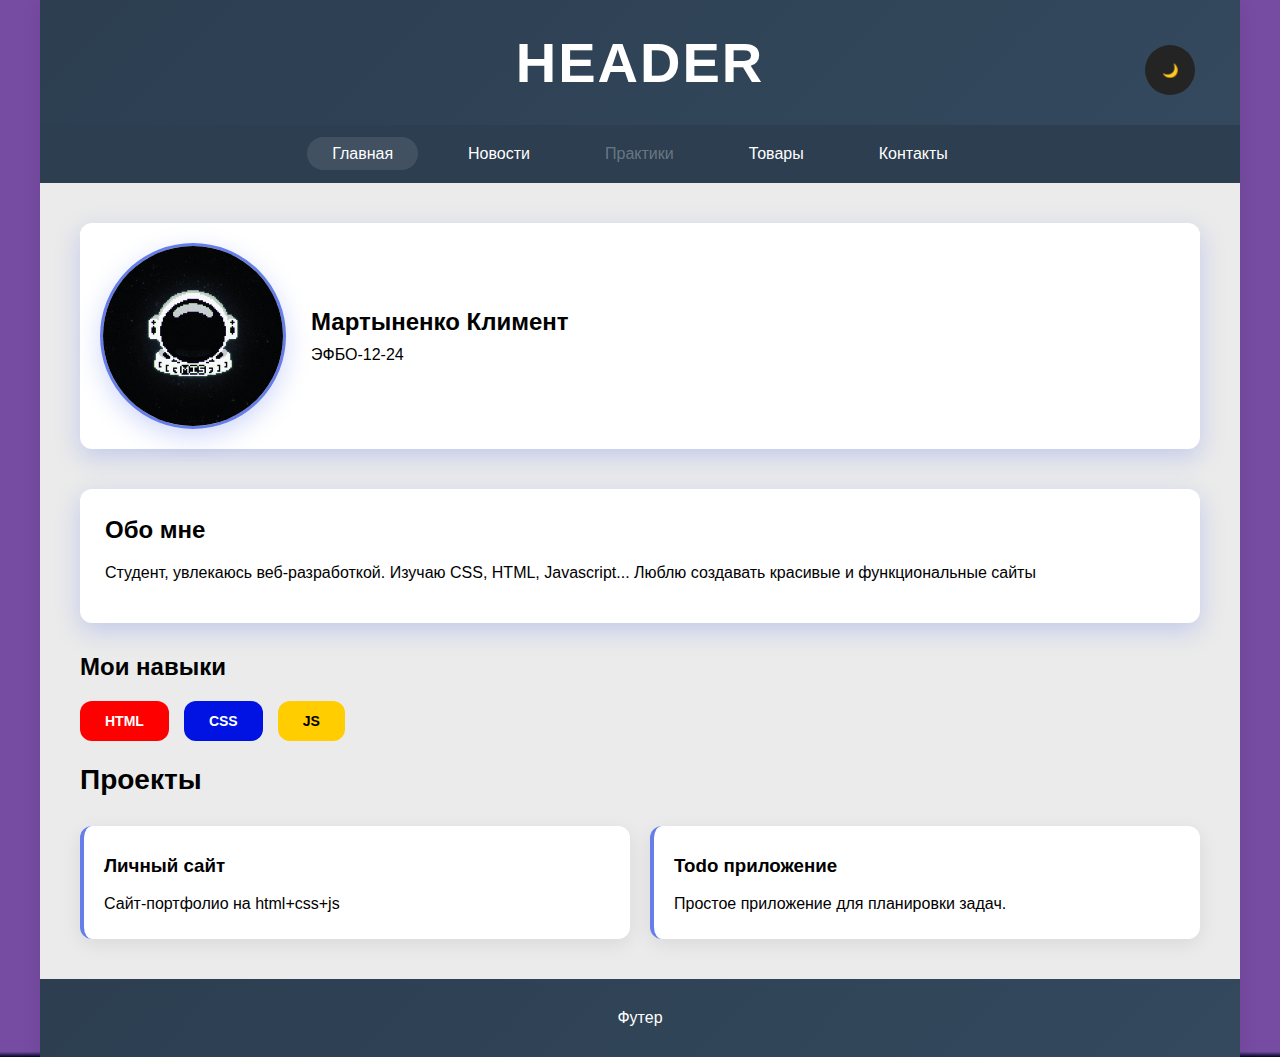
<file: index_v1.html>
<!DOCTYPE html>
<html lang="ru">
<head>
	<meta charset="UTF-8">
	<meta name="viewport" content="width=device-width, initial-scale=1.0">
	<title>Семестровая работа</title>
	<link rel="stylesheet" href="assets/styles.css">
</head>
<body>
<div class="page-container">

	<!-- HEADER -->
	<header class="header">
		<h1 class="header__title">HEADER</h1>
		<button class="btn-theme" id="theme-toggle">🌙</button>
	</header>

	<!-- NAVIGATION -->
	<nav class="nav">
		<ul class="nav__list">
			<li class="nav__item nav__item--active"><a class="nav__link " href="index_v1.html">Главная</a></li>
			<li class="nav__item"><a class="nav__link" href="pages/news.html">Новости</a></li>
			<li class="nav__item nav__item--disabled"><a class="nav__link" href="pages/practices.html">Практики</a></li>
			<li class="nav__item"><a class="nav__link" href="pages/goods_v1.html">Товары</a></li>
			<li class="nav__item"><a class="nav__link" href="pages/contacts.html">Контакты</a></li>
		</ul>
	</nav>

	<!-- MAIN CONTENT -->
	<main class="main">

		<!-- PROFILE -->
		<div class="profile">
			<img class="profile__photo" src="assets/images/photo.png" alt="Фото автора">
			<div class="profile__box">
				<h2 class="profile__name">Мартыненко Климент</h2>
				<p class="profile__group">ЭФБО-12-24</p>
			</div>

		</div>

		<!-- ABOUT ME -->
		<div class="about">
			<h2 class="about__title">Обо мне</h2>
			<p class="about__text">Студент, увлекаюсь веб-разработкой. Изучаю CSS, HTML, Javascript...
				Люблю создавать красивые и функциональные сайты</p>
		</div>

		<!-- SKILLS -->
		<h2 class="skills__title">Мои навыки</h2>
		<div class="skills">
			<div class="skills__item skills__item--html">HTML</div>
			<div class="skills__item skills__item--css">CSS</div>
			<div class="skills__item skills__item--js">JS</div>
		</div>

		<!-- EXPERIENCE -->
		<h2 class="experience__title">Проекты</h2>
		<div class="experience">
			<div class="experience__card">
				<h3 class="experience__position">Личный сайт</h3>
				<p class="experience__description">Сайт-портфолио на html+css+js</p>
			</div>
			<div class="experience__card">
				<h3 class="experience__position">Todo приложение</h3>
				<p class="experience__description">Простое приложение для планировки задач.</p>
			</div>
		</div>

	</main>

	<!-- FOOTER -->
	<footer class="footer">
		<div class="footer__text">Футер</div>
	</footer>

</div>
</body>
<audio id="mySound" src="assets/dm.mp3"></audio>
<script src="./index.js" defer></script>
</html>
</file>
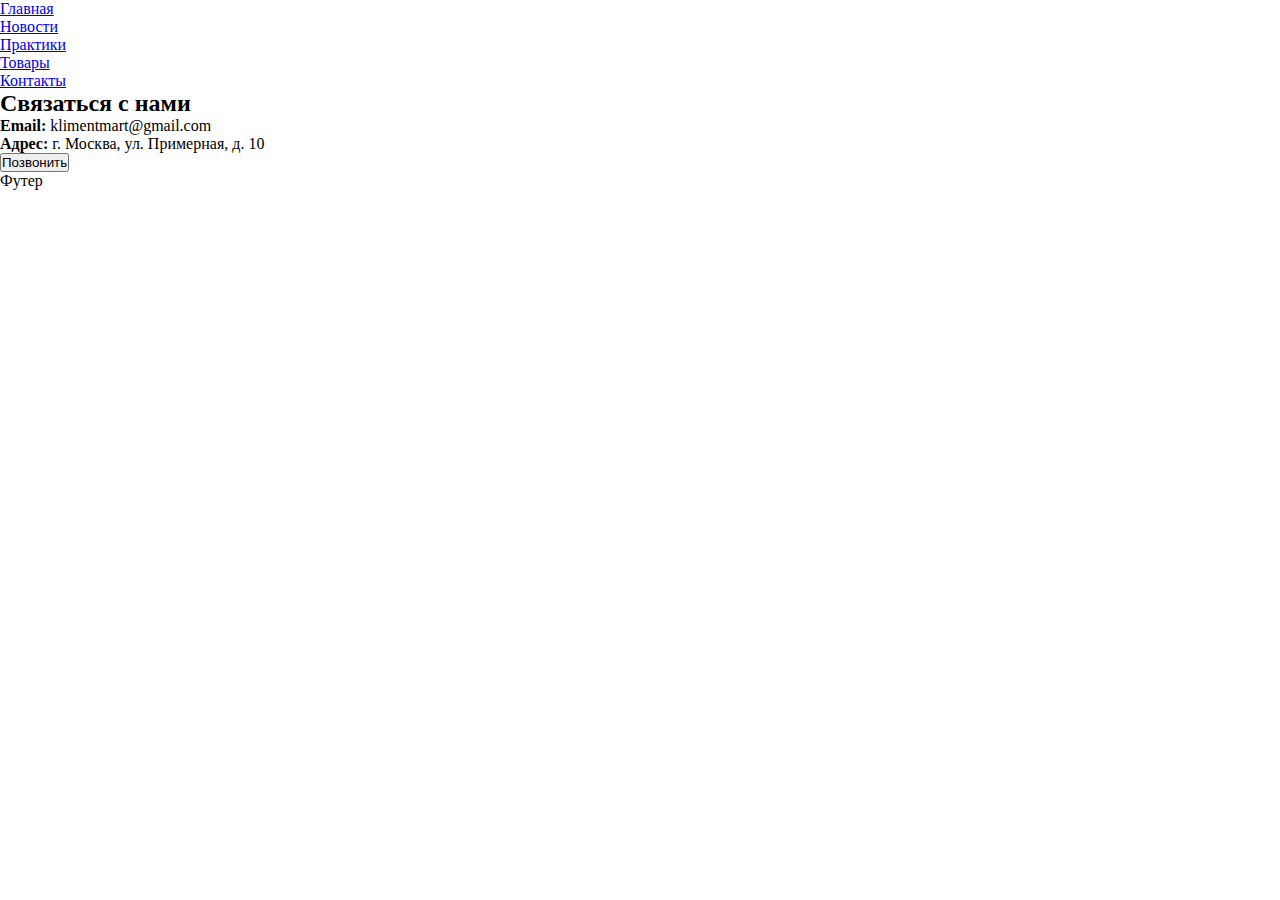
<file: pages/contacts.html>
<!DOCTYPE html>
<html lang="en">
<head>
	<meta charset="UTF-8">
	<link rel="stylesheet" href="../styles.css">
	<title>Title</title>
</head>
<body>
<!-- HEADER -->
<header id="header">
	<div id="menu">
		<ul>
			<li><a href="index.html">Главная</a></li>
			<li><a href="news.html">Новости</a></li>
			<li><a href="practices.html">Практики</a></li>
			<li><a href="goods.html">Товары</a></li>
			<li><a href="contacts.html">Контакты</a></li>
		</ul>
	</div>
</header>

<!-- MAIN -->
<main>
	<div>
		<h2>Связаться с нами</h2>
		<p><strong>Email:</strong> klimentmart@gmail.com</p>
		<p><strong>Адрес:</strong> г. Москва, ул. Примерная, д. 10</p>
		<button onclick="alert('Мы скоро вам перезвоним')">Позвонить</button>
	</div>
</main>

<!-- FOOTER -->
<footer>
	<div id="footer">Футер</div>
</footer>
</body>
</html>
</file>
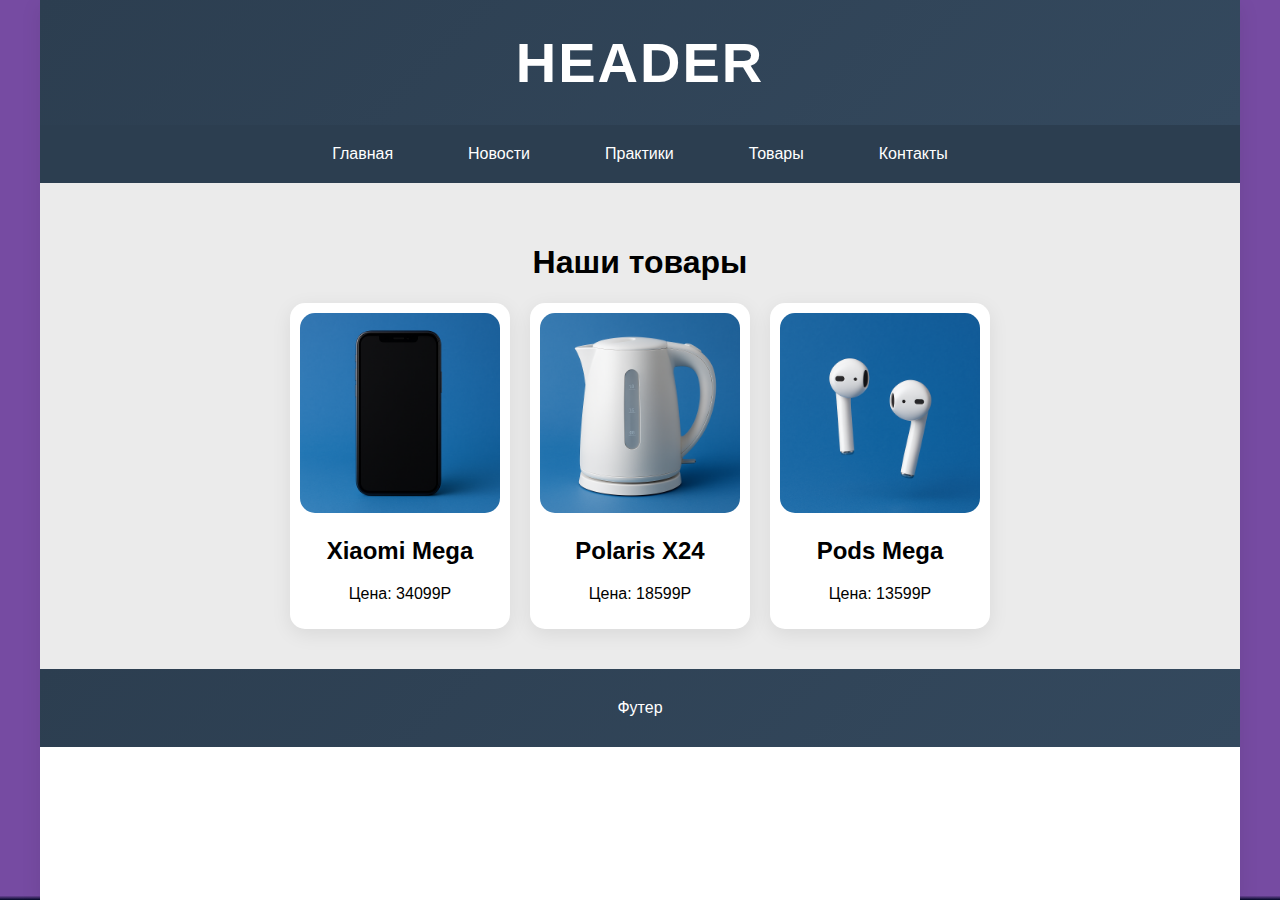
<file: pages/goods.html>
<!DOCTYPE html>
<html lang="en">
<head>
	<meta charset="UTF-8">
	<meta name="viewport" content="width=device-width, initial-scale=1.0">
	<link rel="stylesheet" href="../assets/styles.css">
	<title>Наши товары</title>
</head>
<body>
<div class="page-container">

	<!-- HEADER -->
	<header class="header">
		<h1 class="header__title">HEADER</h1>
	</header>

	<!-- NAVIGATION -->
	<nav class="nav">
		<ul class="nav__list">
			<li class="nav__item"><a class="nav__link" href="../index.html">Главная</a></li>
			<li class="nav__item"><a class="nav__link" href="news.html">Новости</a></li>
			<li class="nav__item"><a class="nav__link" href="practices.html">Практики</a></li>
			<li class="nav__item"><a class="nav__link" href="goods.html">Товары</a></li>
			<li class="nav__item"><a class="nav__link" href="contacts.html">Контакты</a></li>
		</ul>
	</nav>

	<!-- MAIN -->
	<main class="main">
		<h1 class="products__title">Наши товары</h1>
		<div class="products">
			<div class="products__item">
				<img class="products__img" src="../assets/images/product1.png" alt="prod img">
				<h2 class="products__name">Xiaomi Mega</h2>
				<p class="products__price">Цена: 34099P</p>
			</div>
			<div class="products__item">
				<img class="products__img" src="../assets/images/product2.png" alt="prod img">
				<h2 class="products__name">Polaris X24</h2>
				<p class="products__price">Цена: 18599P</p>
			</div>
			<div class="products__item">
				<img class="products__img" src="../assets/images/product3.png" alt="prod img">
				<h2 class="products__name">Pods Mega</h2>
				<p class="products__price">Цена: 13599P</p>
			</div>
		</div>
	</main>
	<!-- FOOTER -->
	<footer class="footer">
		<div class="footer__text">Футер</div>
	</footer>
</div>
</body>
</html>
</file>
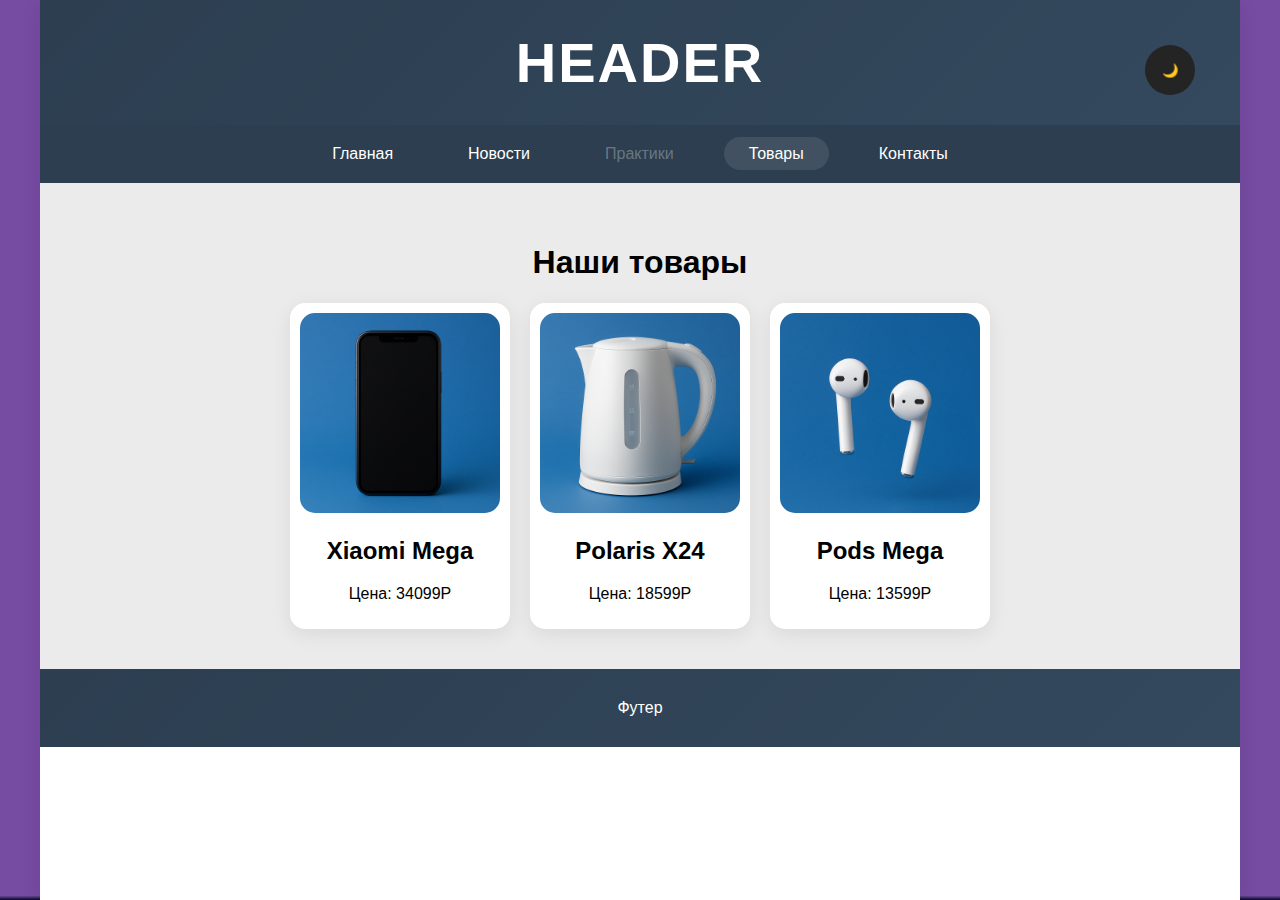
<file: pages/goods_v1.html>
<!DOCTYPE html>
<html lang="en">
<head>
	<meta charset="UTF-8">
	<meta name="viewport" content="width=device-width, initial-scale=1.0">
	<link rel="stylesheet" href="../assets/styles.css">
	<title>Наши товары</title>
</head>
<body>
<div class="page-container">

	<!-- HEADER -->
	<header class="header">
		<h1 class="header__title">HEADER</h1>
		<button class="btn-theme" id="theme-toggle">🌙</button>
	</header>

	<!-- NAVIGATION -->
	<nav class="nav">
		<ul class="nav__list">
			<li class="nav__item"><a class="nav__link" href="../index_v1.html">Главная</a></li>
			<li class="nav__item"><a class="nav__link" href="news.html">Новости</a></li>
			<li class="nav__item nav__item--disabled"><a class="nav__link" href="practices.html">Практики</a></li>
			<li class="nav__item nav__item--active"><a class="nav__link" href="goods_v1.html">Товары</a></li>
			<li class="nav__item"><a class="nav__link" href="contacts.html">Контакты</a></li>
		</ul>
	</nav>

	<!-- MAIN -->
	<main class="main">
		<h1 class="products__title">Наши товары</h1>
		<div class="products">
			<div class="products__item">
				<img class="products__img" src="../assets/images/product1.png" alt="prod img">
				<h2 class="products__name">Xiaomi Mega</h2>
				<p class="products__price">Цена: 34099P</p>
			</div>
			<div class="products__item">
				<img class="products__img" src="../assets/images/product2.png" alt="prod img">
				<h2 class="products__name">Polaris X24</h2>
				<p class="products__price">Цена: 18599P</p>
			</div>
			<div class="products__item">
				<img class="products__img" src="../assets/images/product3.png" alt="prod img">
				<h2 class="products__name">Pods Mega</h2>
				<p class="products__price">Цена: 13599P</p>
			</div>
		</div>
	</main>
	<!-- FOOTER -->
	<footer class="footer">
		<div class="footer__text">Футер</div>
	</footer>
</div>
</body>
<audio id="mySound" src="../assets/dm.mp3"></audio>
<script src="../index.js" defer></script>
</html>
</file>
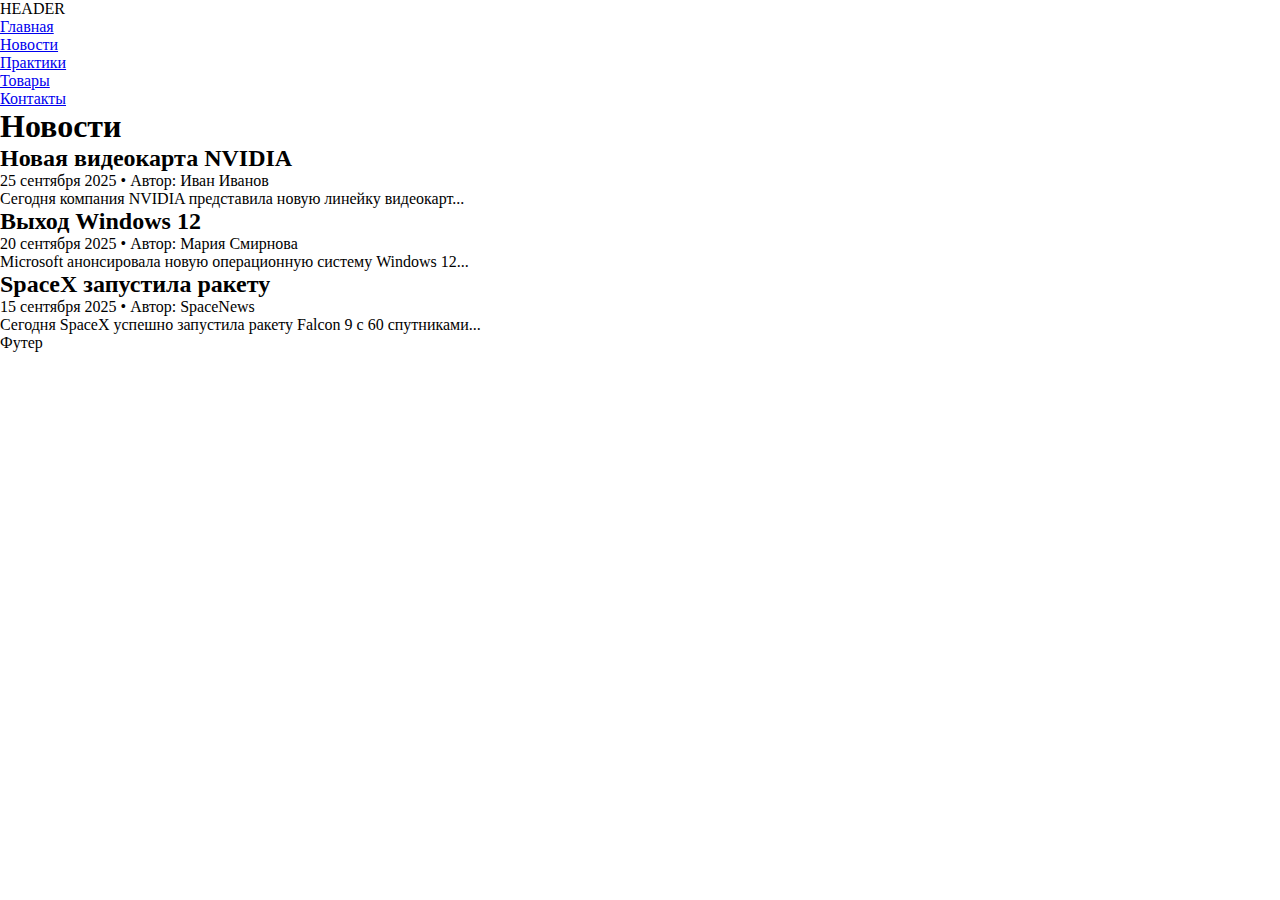
<file: pages/news.html>
<!DOCTYPE html>
<html lang="en">
<head>
	<meta charset="UTF-8">
	<link rel="stylesheet" href="../styles.css">
	<title>Title</title>
</head>
<body>
<div class="page-container">
<!-- HEADER -->
	<div class="header">HEADER</div>
	<header>
		<div class="nav">
			<ul class="nav-list">
				<li class="nav-item">
					<a class="nav-link" href="../index.html">Главная</a></li>
				<li class="nav-item">
					<a class="nav-link" href="news.html">Новости</a></li>
				<li class="nav-item">
					<a class="nav-link" href="practices.html">Практики</a></li>
				<li class="nav-item">
					<a class="nav-link" href="goods.html">Товары</a></li>
				<li class="nav-item">
					<a class="nav-link" href="contacts.html">Контакты</a></li>
			</ul>
		</div>
	</header>
<!-- MAIN -->
	<main>
		<h1 class="news-title">Новости</h1>
		<div class="news-container">
			<div class="news-item">
				<h2 class="news-item-title">Новая видеокарта NVIDIA</h2>
				<p class="news-item-author">25 сентября 2025 • Автор: Иван Иванов</p>
				<p class="news-item-desc">Сегодня компания NVIDIA представила новую линейку видеокарт...</p>
			</div>

			<div class="news-item">
				<h2 class="news-item-title">Выход Windows 12</h2>
				<p class="news-item-author">20 сентября 2025 • Автор: Мария Смирнова</p>
				<p class="news-item-desc">Microsoft анонсировала новую операционную систему Windows 12...</p>
			</div>

			<div class="news-item">
				<h2 class="news-item-title">SpaceX запустила ракету</h2>
				<p class="news-item-author">15 сентября 2025 • Автор: SpaceNews</p>
				<p class="news-item-desc">Сегодня SpaceX успешно запустила ракету Falcon 9 с 60 спутниками...</p>
			</div>
		</div>
	</main>
<!-- FOOTER -->
	<footer>
		<div class="footer">Футер</div>
	</footer>
</div>
</body>
</html>
</file>
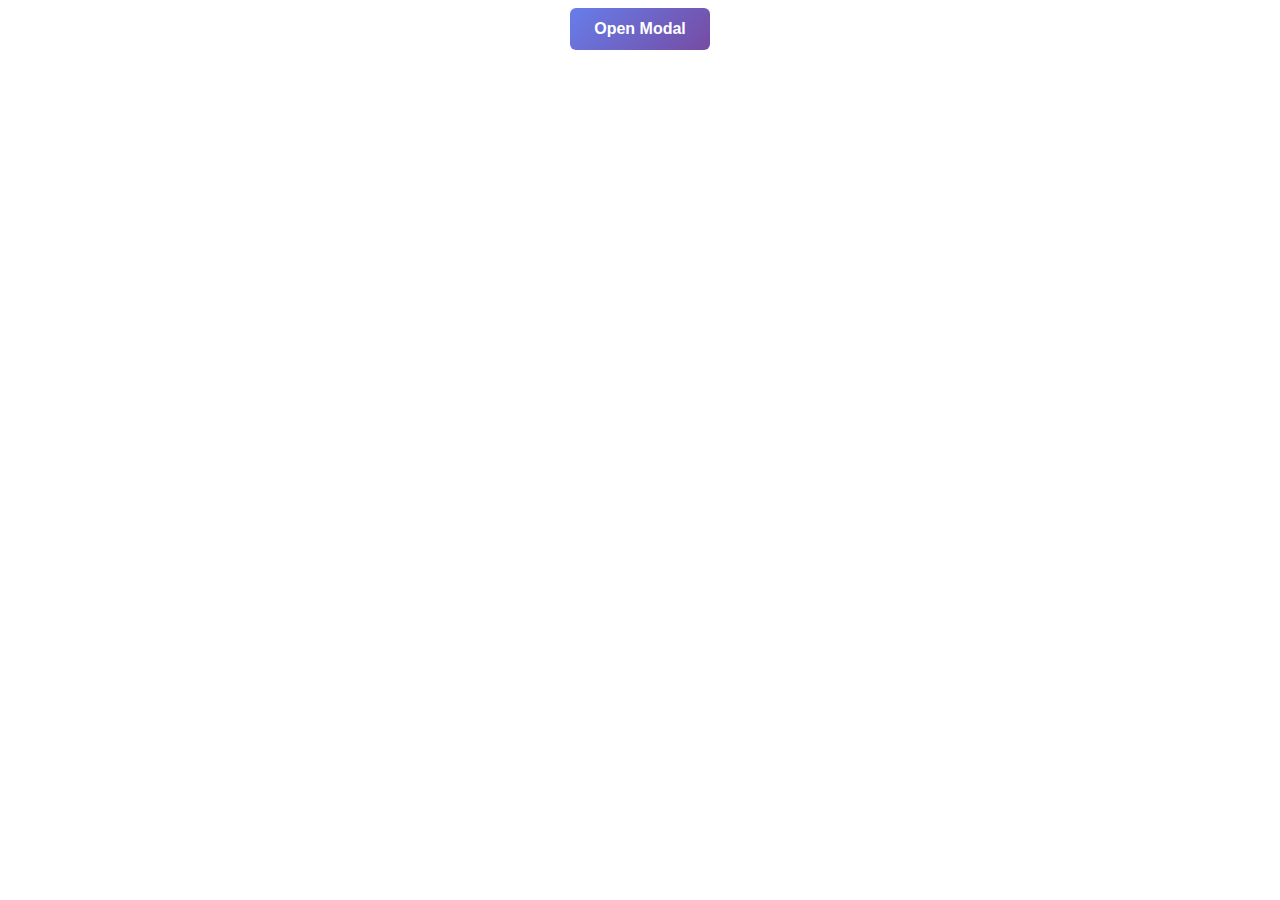
<file: pages/test.html>
<!doctype html>
<html lang="en">
<head>
	<meta charset="UTF-8">
	<meta name="viewport"
	      content="width=device-width, user-scalable=no, initial-scale=1.0, maximum-scale=1.0, minimum-scale=1.0">
	<meta http-equiv="X-UA-Compatible" content="ie=edge">
	<link rel="stylesheet" href="/assets/test_styles.css">
	<title>Document</title>
</head>
<body>

<button id="OpenBtn" class="btn btn-primary">Open Modal</button>

<dialog id="MyDialog">
	<div class="modal-header">
		<h2>Форма обратной связи</h2>
	</div>

	<div class="modal-content">
		<form id="feedbackForm" method="dialog">

			<div class="form-group">
				<label for="category">Категория обращения: <span class="required">*</span></label>
				<select id="category" name="category" required>
					<option value="">Выберите категорию</option>
					<option value="technical">Техническая поддержка</option>
					<option value="commercial">Коммерческое предложение</option>
					<option value="cooperation">Сотрудничество</option>
					<option value="complaint">Жалоба</option>
					<option value="suggestion">Предложение</option>
					<option value="other">Другое</option>
				</select>
			</div>

			<div class="form-group">
				<label for="name">Имя: <span class="required">*</span></label>
				<input type="text" id="name" name="name" required>
			</div>

			<div class="form-group">
				<label for="email">Email: <span class="required">*</span></label>
				<input type="email" id="email" name="email" required>
			</div>

			<div class="form-group">
				<label for="message">Сообщение: <span class="required">*</span></label>
				<textarea id="message" name="message" required></textarea>
			</div>

			<div class="modal-actions">
				<button type="button" class="btn btn-secondary" id="CloseBtn">Отмена</button>
				<button type="button" class="btn btn-primary" id="SubmitBtn">Отправить</button>
			</div>

		</form>
	</div>
</dialog>

<script src="../index.js" defer></script>
</body>
</html>
</file>
<file: assets/styles.css>
:root {
    /* === Цвета === */
    --color-dark: #2c3e50;
    --color-dark-alt: #34495e;
    --color-accent: #667eea;
    --color-accent-alt: #764ba2;
    --text-color: #000000;
    --color-light: #f8f9fa;
    --color-light-alt: #e9ecef;
    --color-bg: #ebebeb;
    --color-bg-light: #f4f4f4;
    --color-error: #e74c3c;
    --color-card: #ffffff;
    --color-white: #ffffff;

    /* === Градиенты === */
    --gradient-header: linear-gradient(135deg, var(--color-dark), var(--color-dark-alt));
    --gradient-page-bg: linear-gradient(0deg, #000725 0%, var(--color-accent-alt) 0.5%);
    --gradient-skill: linear-gradient(135deg, #4facfe, #00f2fe);
    --gradient-btn: linear-gradient(135deg, var(--color-accent), var(--color-accent-alt));

    /* === Тени и радиусы === */
    --radius-small: 6px;
    --radius-medium: 12px;
    --radius-large: 25px;
    --shadow-light: 0 5px 20px rgba(0,0,0,0.08);
    --shadow-medium: 0 8px 25px rgba(102,126,234,0.3);
    --shadow-strong: 0 10px 30px rgba(0,0,0,0.3);

    /* === Типографика === */
    --font-main: 'Segoe UI', Tahoma, Geneva, Verdana, sans-serif;
    --font-light: 300;
    --font-normal: 500;
    --font-bold: 600;

    /* === Отступы === */
    --space-xs: 0.5rem;
    --space-sm: 1rem;
    --space-md: 1.5rem;
    --space-lg: 2rem;
    --space-xl: 3rem;

    /* === Размеры === */
    --container-width: 1200px;
}

/* === ТЁМНАЯ ТЕМА === */
body.dark-theme {
    --color-dark: #242424;
    --color-dark-alt: #000;
    --color-accent: #7b7b7b;
    --color-accent-alt: #1b1b1b;
    --text-color: #ababab;
    --color-light: #444;
    --color-light-alt: #373737;
    --color-bg: #292929;
    --color-bg-light: #3d3d3d;
    --color-card: #202020;
    --color-white: #3b3b3b;

    --gradient-header: linear-gradient(135deg, var(--color-dark), var(--color-dark-alt));
    --gradient-skill: linear-gradient(135deg, #bbbbbb, #343434);
    --gradient-btn: linear-gradient(135deg, #bbbbbb, #343434);
    --gradient-page-bg: linear-gradient(360deg, #000000, #1d1d1d);

    --shadow-medium: 0 8px 15px rgba(255, 255, 255, 0.1);
}


/* === БАЗОВЫЕ СТИЛИ === */
body {
    font-family: var(--font-main);
    margin: 0;
    padding: 0;
    background: var(--gradient-page-bg);
    min-height: 100vh;
}

/* ===== КОНТЕЙНЕР ===== */
.page-container {
    max-width: var(--container-width);
    margin: 0 auto;
    background: var(--color-card);
    min-height: 100vh;
    box-shadow: var(--shadow-light);
}

/* ===== ХЕДЕР ===== */
.header {
    background: var(--gradient-header);
    color: white;
    text-align: center;
    padding: 30px;
    font-size: 28px;
    font-weight: var(--font-light);
    letter-spacing: 2px;
    display: flex;
    justify-content: center;
    position: relative;
}
.btn-theme {
    position: absolute;
    height: 50px;
    width: 50px;
    top: 45px;
    right: 45px;
    border-radius: 45px;
    border: none;
    background-color: #242424;
}
.active {
    background-color: #ffffff;
}


.header__title { margin: 0; }

/* ===== НАВИГАЦИЯ ===== */
.nav {
    background: var(--color-dark);
    padding: 20px 0;
}
.nav__list {
    list-style: none;
    display: flex;

    justify-content: center;
    gap: 25px;
    margin: 0;
    padding: 0;
}
.nav__link {
    color: white;
    text-decoration: none;
    padding: 8px 25px;
    border-radius: var(--radius-large);
    transition: all 0.3s ease;
    font-weight: 500;
}
.nav__link:hover {
    background: rgba(255,255,255,0.1);
    transform: translateY(-2px);
}
.nav__item--active .nav__link {
    background: rgba(255,255,255,0.1);
}
.nav__item--disabled .nav__link {
    color: rgba(255,255,255,0.3);
    pointer-events: none;
}

/* ===== ОСНОВНОЙ КОНТЕНТ ===== */
.main {
    padding: 40px;
    background-color: var(--color-bg);
}

/* ===== ПРОФИЛЬ ===== */
.profile {
    display: flex;
    align-items: center;
    text-align: center;
    margin-bottom: 40px;
    background-color: var(--color-card);
    box-shadow: var(--shadow-medium);
    border-radius: var(--radius-medium);
}
.profile__title,
.profile__name,
.profile__group {
    color: var(--text-color);
    margin: 5px;
}
.profile__photo {
    width: 180px;
    margin: 20px 20px;
    border-radius: 180px;
    object-fit: cover;
    border: 3px solid var(--color-accent);
    box-shadow: var(--shadow-medium);
}

.profile__box {
    display: flex;
    flex-direction: column;
    align-items: flex-start;
}

/* ===== ОБО МНЕ ===== */
.about {
    background: var(--color-card);
    color: var(--text-color);
    padding: 25px;
    border-radius: var(--radius-medium);
    box-shadow: var(--shadow-medium);
    margin: 30px auto;
    font-size: 16px;
}
.about__title, .about__text {
    margin-top: 2px;
    padding: 0;
}



/* ===== НАВЫКИ ===== */
.skills {
    display: flex;
    flex-wrap: wrap;
    gap: 15px;
}

.skills__item {
    color: white;
    padding: 12px 25px;
    border-radius: var(--radius-medium);
    font-weight: 600;
    font-size: 14px;
    transition: all 0.3s ease;
}

.skills__item--html {
    background-color: red;
}

.skills__item--css {
    background-color: #0013e2;
}

.skills__item--js {
    background-color: #ffcd00;
    color: black;
}
.skills__title {
    color: var(--text-color);
}

.skills__item:hover { transform: translateY(-3px); }

/* ===== ОПЫТ ===== */
.experience {
    display: grid;
    grid-template-columns: repeat(auto-fit, minmax(280px, 1fr));
    grid-gap: 20px;
}

.experience__title {
    font-size: 28px;
    color: var(--text-color);
    margin-bottom: 30px;
}

.experience__card {
    background: var(--color-card);
    padding: 10px 20px;
    /*margin: 20px 0;*/
    border-radius: var(--radius-medium);
    box-shadow: var(--shadow-light);
    border-left: 4px solid var(--color-accent);
    transition: transform 0.3s ease;
    max-height: 150px;
}
.experience__card:hover { transform: translateX(5px); }
.experience__position,
.experience__description {
    color: var(--text-color);
}

/* ===== ФУТЕР ===== */
.footer {
    background: var(--gradient-header);
    color: white;
    text-align: center;
    padding: 30px;
}
.footer__text { margin: 0; }

/* ===== НОВОСТИ ===== */
.news__title,
.news__item-title,
.news__item-desc,
.news__item-author {
    color: var(--text-color);
}
.news__card {
    background: var(--color-card);
    padding: 25px;
    margin: 20px 0;
    border-radius: var(--radius-medium);
    box-shadow: var(--shadow-light);
    border-left: 4px solid var(--color-accent);
    transition: transform 0.3s ease;
}

/* ===== ТОВАРЫ ===== */
.products {
    display: flex;
    gap: 20px;
    flex-wrap: wrap;
    justify-content: center;
    align-items: center;
}
.products__title {
    text-align: center;
}

.products__title,
.products__item {
    color: var(--text-color);
}
.products__item {
    background-color: var(--color-white);
    border-radius: 15px;
    padding: 10px;
    width: 200px;
    box-shadow: var(--shadow-light);
    text-align: center;
}
.products__img {
    width: 200px;
    height: 200px;
    border-radius: 15px;
    object-fit: cover;
}

/* ===== КОНТАКТЫ ===== */
.contacts {
    display: flex;
    flex-direction: column;
    align-items: center;
}

.contacts__title {
    margin-top: 0;
    text-align: center;
}

.contacts__title,
.contacts__item {
    color: var(--text-color);
}
.contacts__item {
    display: flex;
    justify-content: center;
    align-items: center;
    padding: 15px;
    height: 60px;
    min-width: 500px;
    font-weight: 500;
    background: var(--color-white);
    border-radius: 15px;
    margin: 10px 0;
}

/* ===== DIALOG ===== */
dialog {
    border: none;
    border-radius: var(--radius-medium);
    padding: 0;
    background: var(--color-bg);
    box-shadow: var(--shadow-strong);
    animation: slideIn 0.3s ease;
    max-width: 500px;
    width: 90vw;
    max-height: 90vh;
    overflow-y: auto;
}
dialog::backdrop {
    background: rgba(0, 0, 0, 0.6);
}

.modal-header {
    background: var(--gradient-header);
    color: white;
    padding: 1.5rem;
    border-radius: var(--radius-medium) var(--radius-medium) 0 0;
}
.modal-header h2 {
    margin: 0;
    font-size: 1.5rem;
}
.modal-content {
    padding: 2rem;
}
.form-group {
    margin-bottom: 1.5rem;
}
.form-group label {
    display: block;
    margin-bottom: 0.5rem;
    font-weight: 600;
    color: var(--text-color);
}
.form-group input,
.form-group select,
.form-group textarea {
    width: 100%;
    padding: 0.75rem;
    border: 2px solid var(--color-light-alt);
    border-radius: var(--radius-small);
    font-size: 1rem;
    transition: border-color 0.3s ease;
    box-sizing: border-box;
}
.form-group input:focus,
.form-group select:focus,
.form-group textarea:focus {
    outline: none;
    border-color: var(--color-accent);
}
.form-group textarea {
    min-height: 100px;
    resize: vertical;
}
.modal-actions {
    display: flex;
    gap: 1rem;
    justify-content: flex-end;
    margin-top: 2rem;
}

/* ===== КНОПКИ ===== */
.btn {
    padding: 0.75rem 1.5rem;
    border: none;
    border-radius: var(--radius-small);
    cursor: pointer;
    font-size: 1rem;
    font-weight: 600;
    transition: all 0.3s ease;
}
.btn-primary {
    background: var(--gradient-btn);
    color: white;
    margin-top: 40px;
}
.btn-primary:hover {
    transform: translateY(-2px);
    box-shadow: 0 5px 15px rgba(102,126,234,0.4);
}
.btn-secondary {
    background: var(--color-light);
    color: var(--color-dark);
    border: 2px solid var(--color-light-alt);
}
.btn-secondary:hover {
    background: var(--color-light-alt);
}
.required {
    color: var(--color-error);
}

/* ===== АНИМАЦИИ ===== */
@keyframes fadeIn {
    from { opacity: 0; }
    to { opacity: 1; }
}
@keyframes slideIn {
    from { opacity: 0; transform: translateY(-50px) scale(0.9); }
    to { opacity: 1; transform: translateY(0) scale(1); }
}

/* ===== АДАПТИВ ===== */
@media (max-width: 768px) {
    .nav__list { flex-direction: column; gap: 10px; align-items: center; }
    .products { flex-direction: column; }
    .nav__list {
        flex-direction: column;
        gap: 10px;
    }

    .experience {
        grid-template-columns: 1fr;
    }
}

@media (max-width: 900px) {
    .btn-theme {right: 10px}
}

@media (max-width: 600px) {
    dialog { margin: 1rem; width: calc(100vw - 2rem); }
    .modal-actions { flex-direction: column; }
    .btn { width: 100%; }
    .contacts__item { min-width: 300px; }
    .experience__card {
        width: 255px;
    }

    .profile {
        display: flex;
        flex-direction: column;
        text-align: center;
        margin-bottom: 40px;
        padding-bottom: 40px;
    }
    .profile__box {
        justify-content: center;
        align-items: center;
    }
    .experience {
        justify-items: center;
    }

}
</file>
<file: styles.css>
* {
    margin: 0;
    padding: 0;
}

img {
    width: 100px;
}
</file>
<file: assets/test_styles.css>
body {
    font-family: Arial, sans-serif;
    text-align: center;
}

dialog {
    border: none;
    border-radius: 12px;
    padding: 0;
    box-shadow: 0 10px 30px rgba(0, 0, 0, 0.3);
    max-width: 500px;
    width: 90%;
    max-height: 90vh;
    overflow-y: auto;
    animation: slideIn 0.3s ease;
}
dialog::backdrop {
    background: rgba(0, 0, 0, 0.6);
    transition: opacity 0.3s ease;
}

.modal-header {
    background: linear-gradient(135deg, #2c3e50 0%, #34495e 100%);
    color: white;
    padding: 1.5rem;
    border-radius: 12px 12px 0 0;
}
.modal-header h2 {
    margin: 0;
    font-size: 1.5rem;
}
/* Контент формы */
.modal-content {
    padding: 2rem;
}

/* Группы полей */
.form-group {
    margin-bottom: 1.5rem;
}
.form-group label {
    display: block;
    margin-bottom: 0.5rem;
    font-weight: 600;
    color: #2c3e50;
}

/* Поля ввода */
.form-group input,
.form-group select,
.form-group textarea {
    width: 100%;
    padding: 0.75rem;
    border: 2px solid #e9ecef;
    border-radius: 6px;
    font-size: 1rem;
    transition: border-color 0.3s ease;
    box-sizing: border-box;
}

.form-group input:focus,
.form-group select:focus,
.form-group textarea:focus {
    outline: none;
    border-color: #667eea;
}

.form-group textarea {
    min-height: 100px;
    resize: vertical;
}

/* Действия (кнопки) */
.modal-actions {
    display: flex;
    gap: 1rem;
    justify-content: flex-end;
    margin-top: 2rem;
}

.btn {
    padding: 0.75rem 1.5rem;
    border: none;
    border-radius: 6px;
    cursor: pointer;
    font-size: 1rem;
    font-weight: 600;
    transition: all 0.3s ease;
}

.btn-primary {
    background: linear-gradient(135deg, #667eea 0%, #764ba2 100%);
    color: white;
}

.btn-primary:hover {
    transform: translateY(-2px);
    box-shadow: 0 5px 15px rgba(102, 126, 234, 0.4);
}

.btn-secondary {
    background: #f8f9fa;
    color: #2c3e50;
    border: 2px solid #e9ecef;
}

.btn-secondary:hover {
    background: #e9ecef;
}

/* Обязательные поля */
.required {
    color: #e74c3c;
}

/* Анимации */
@keyframes fadeIn {
    from { opacity: 0; }
    to { opacity: 1; }
}

@keyframes slideIn {
    from {
        opacity: 0;
        transform: translateY(-50px) scale(0.9);
    }
    to {
        opacity: 1;
        transform: translateY(0) scale(1);
    }
}

/* Адаптивность */
@media (max-width: 600px) {
    dialog {
        margin: 1rem;
        width: calc(100vw - 2rem);
    }

    .modal-actions {
        flex-direction: column;
    }

    .btn {
        width: 100%;
    }
}

input, textarea {
    width: 100%;
    margin: 0.5rem 0 1rem;
    padding: 0.5rem;
    border: 2px solid #ddd;
    border-radius: 6px;
    font-size: 1rem;
}

menu {
    display: flex;
    justify-content: flex-end;
    gap: 1rem;
}

button {
    padding: 0.5rem 1rem;
    border-radius: 6px;
    border: none;
    cursor: pointer;
}

#SubmitBtn {
    background: linear-gradient(135deg, #667eea, #764ba2);
    color: white;
}

#SubmitBtn:hover {
    transform: translateY(-2px);
    box-shadow: 0 5px 10px rgba(102,126,234,0.4);
}

@keyframes fadeIn {
    from {
        opacity: 0;
        transform: translateY(-20px) scale(0.95);
    }
    to {
        opacity: 1;
        transform: translateY(0) scale(1);
    }
}
</file>
